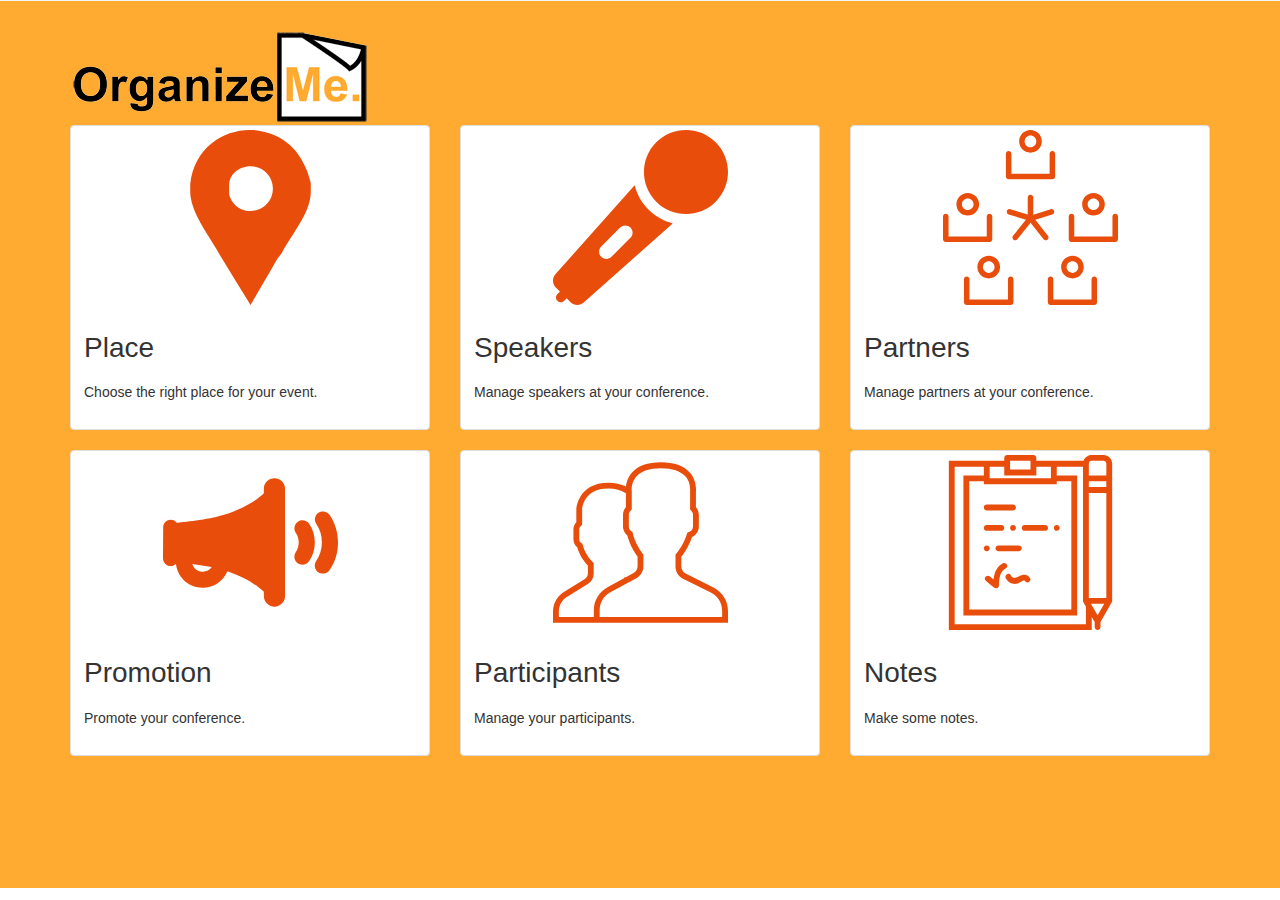
<file: form.html>
<!--
Author: W3layouts
Author URL: http://w3layouts.com
License: Creative Commons Attribution 3.0 Unported
License URL: http://creativecommons.org/licenses/by/3.0/
-->
<!DOCTYPE html>
<html>
<head>
<title>OrganizeMe.pl - Zorganizuj event!</title>
<meta name="viewport" content="width=device-width, initial-scale=1">
<meta http-equiv="Content-Type" content="text/html; charset=utf-8" />
<meta name="description" content="OrganizeMe.pl - Zorganizuj event!" />
<meta name="keywords" content="organizeme, organize, events, plan" />
<script type="application/x-javascript"> addEventListener("load", function() { setTimeout(hideURLbar, 0); }, false); function hideURLbar(){ window.scrollTo(0,1); } </script>
<link href="css/style.css" rel="stylesheet" type="text/css" media="all" />
<link href="css/bootstrap.css" rel="stylesheet" type="text/css" media="all">
<link href="css/styles.css?v=1.6" rel="stylesheet">
<link href="font-awesome/css/font-awesome.min.css" rel="stylesheet" type="text/css">
<link href='https://fonts.googleapis.com/css?family=Alegreya' rel='stylesheet' type='text/css'>
<!-- js -->
<script src="js/jquery.min.js"></script>
<script src="js/scripts.js?v=1.7"></script>
<!-- //js -->
<!-- start-smoth-scrolling -->
<script type="text/javascript" src="js/move-top.js"></script>
<script type="text/javascript" src="js/easing.js"></script>
<script type="text/javascript">
	jQuery(document).ready(function($) {
		$(".scroll").click(function(event){		
			event.preventDefault();
			$('html,body').animate({scrollTop:$(this.hash).offset().top},1000);
		});
	});
</script>
<!-- start-smoth-scrolling -->
</head>
	<body class="cbp-spmenu-push">
		<!-- header -->
		<div class="header-bg">
					<section class="navigation">
							<div class="container-fluid">
								<div class="col-md-8 col-md-offset-2 col-sm-8 col-sm-offset-2 col-xs-8 col-xs-offset-2">
								
								</div>
							</div>
						</section>
						<div class="header-top">
							<div class="container">
								<div class="head-logo">
									<a href="index.html"><img src="images/logo.png"></a>
								</div>
								<div class="clearfix"> </div>
							</div>
						</div>
			<div class="banner-info">
				<!-- container -->
				<div class="container">
					<div class="row">
					  <div class="col-sm-6 col-md-4">
					    <a href="#" class="thumbnail conference-tile">
					      <img src="images/location.svg"  alt="..." class="conference-icon">
					      <div class="caption">
						<h1>Place</h1>
						<p>Choose the right place for your event.</p>
					      </div>
					      </a>
					  </div>
					  <div class="col-sm-6 col-md-4">
					    <a href="#" class="thumbnail conference-tile">
					      <img src="images/speakers.svg"  alt="..." class="conference-icon">
					      <div class="caption">
						<h1>Speakers</h1>
						<p>Manage speakers at your conference.</p>
					      </div>
					      </a>
					    </div>
					  <div class="col-sm-6 col-md-4">
					    <a href="#" class="thumbnail conference-tile">
					      <img src="images/partners.svg"  alt="..." class="conference-icon">
					      <div class="caption">
						<h1>Partners</h1>
						<p>Manage partners at your conference.</p>
					      </div>
					      </a>
					    </div>
					  <div class="col-sm-6 col-md-4">
					    <a href="#" class="thumbnail conference-tile">
					      <img src="images/promotion.svg"  alt="..." class="conference-icon">
					      <div class="caption">
						<h1>Promotion</h1>
						<p>Promote your conference.</p>
					      </div>
					      </a>
					    </div>
					  <div class="col-sm-6 col-md-4">
					    <a href="#" class="thumbnail conference-tile">
					      <img src="images/participants.svg"  alt="..." class="conference-icon">
					      <div class="caption">
						<h1>Participants</h1>
						<p>Manage your participants.</p>
					      </div>
					      </a>
					    </div>
					  <div class="col-sm-6 col-md-4">
					    <a href="#" class="thumbnail conference-tile">
					      <img src="images/notes.svg"  alt="..." class="conference-icon">
					      <div class="caption">
						<h1>Notes</h1>
						<p>Make some notes.</p>
					      </div>
					      </a>
					    </div>
					</div>
				</div>
				<!-- //container -->
			</div>
		</div>
		<!-- //header -->
  
	</body>
</html>
</file>
<file: css/style.css>
/*--
Author: W3layouts
Author URL: http://w3layouts.com
License: Creative Commons Attribution 3.0 Unported
License URL: http://creativecommons.org/licenses/by/3.0/
--*/
/*-- header --*/
.banner-info-left h2 {
  font-family: 'Alegreya';
}
html,body {
	font-family: 'OpenSans-Regular';
	background:#FFF;
	font-size:100%;
}
@font-face {
   font-family: 'DidactGothic';
   src: url(../fonts/DidactGothic.ttf)format('truetype');
}
@font-face {
   font-family: 'OpenSans-Regular';
   src: url(../fonts/OpenSans-Regular.ttf)format('truetype');
}
.header-bg{
	background:#FFAB31;
	background-size:cover;
	padding-bottom: 8em;
}
.header-top {
  padding-top: 2em;
}
.header {
	padding-top: 4em;
}	
.head-logo a{
  color: #FFF;
  font-size: 3em;
  font-family: 'DidactGothic';
  text-decoration: none;
  font-weight: 600;
}
.head-logo{
	float:left;
}
.head-logo a:hover{
	text-decoration:none;
	color:#FFF;
}
.top-nav {
  float: right;
  margin-top: .3em;
}
.top-nav a img {
  background: #FFAB31;
  padding: 8px;
}
.top-nav a:focus{
  outline: none !important;	
}
.nav > li > a:hover, .nav > li > a:focus {
  text-decoration: none;
  background: none !important;
  border: none !important;
  outline: none !important;
  color: #98D361 !important;
}
.conference-icon{
	width: 50%;
	height: 50%;
}
.conference-tile{
	color: #E84D0C;
}
.banner-info-left h2{
  font-size: 2em;
  margin: 9em 0 1em 0;
  color: #FFF;
  font-weight: 300;
  line-height: 1.5em;
}
.banner-info-left h2 span{
  font-weight: 600;
  color: #E84D0C;
}
.banner-info-left p{
  color: #FFF;
  font-size: 1em;
  margin: 0 0 3em 0;
  line-height: 1.8em;
}
.banner-button{
	float:left;
	width: 31.8%;
}
.banner-button a img{
	width:100%;
}
.green-button{
	margin:0 1em;
}
.mobile-device {
  margin-top: 7em;
}
/*------------------ Slider Part starts Here----------*/
#slider2,
#slider3 {
  box-shadow: none;
  -moz-box-shadow: none;
  -webkit-box-shadow: none;
  margin: 0 auto;
}
.rslides_tabs {
  list-style: none;
  padding: 0;
  background: rgba(0,0,0,.25);
  box-shadow: 0 0 1px rgba(255,255,255,.3), inset 0 0 5px rgba(0,0,0,1.0);
  -moz-box-shadow: 0 0 1px rgba(255,255,255,.3), inset 0 0 5px rgba(0,0,0,1.0);
  -webkit-box-shadow: 0 0 1px rgba(255,255,255,.3), inset 0 0 5px rgba(0,0,0,1.0);
  font-size: 18px;
  list-style: none;
  margin: 0 auto 50px;
  max-width: 540px;
  padding: 10px 0;
  text-align: center;
  width: 100%;
}
.rslides_tabs li {
  display: inline;
  float: none;
  margin-right: 1px;
}
.rslides_tabs a {
  width: auto;
  line-height: 20px;
  padding: 9px 20px;
  height: auto;
  background: transparent;
  display: inline;
}
.rslides_tabs li:first-child {
  margin-left: 0;
}
.rslides_tabs .rslides_here a {
  background: rgba(255,255,255,.1);
  color: #fff;
  font-weight: bold;
}
.events {
  list-style: none;
}
.callbacks_container {
  position: relative;
  float: left;
  width: 100%;
}
.callbacks {
  position: relative;
  list-style: none;
  overflow: hidden;
  width: 100%;
  padding: 0;
  margin: 0;
}
.callbacks li {
  position: absolute;
  width: 100%;
  left: 0;
  top: 0;
}
.callbacks img {
  position: relative;
  z-index: 1;
  height: auto;
  border: 0;
}
.callbacks .caption {
	display: block;
	position: absolute;
	z-index: 2;
	font-size: 20px;
	text-shadow: none;
	color: #fff;
	left: 0;
	right: 0;
	padding: 10px 20px;
	margin: 0;
	max-width: none;
	top: 10%;
	text-align: center;
}
.callbacks_nav {
  	position: absolute;
	-webkit-tap-highlight-color: rgba(0,0,0,0);
	top: 52%;
	left: 0;
	opacity: 0.7;
	z-index: 3;
	text-indent: -9999px;
	overflow: hidden;
	text-decoration: none;
	height: 61px;
	width: 55px;
	background: transparent url("../images/themes.png") no-repeat left top;
	margin-top: -65px;
}
.callbacks_nav:active {
  opacity: 1.0;
}
.callbacks_nav.next {
  left: auto;
  background-position: right top;
  right: 0;
}
#slider3-pager a {
  display: inline-block;
}
#slider3-pager span{
  float: left;
}
#slider3-pager span{
	width:100px;
	height:15px;
	background:#fff;
	display:inline-block;
	border-radius:30em;
	opacity:0.6;
}
#slider3-pager .rslides_here a {
  background: #FFF;
  border-radius:30em;
  opacity:1;
}
#slider3-pager a {
  padding: 0;
}
#slider3-pager li{
	display:inline-block;
}
.rslides {
  position: relative;
  list-style: none;
  overflow: hidden;
  width: 100%;
  padding: 0;
  margin: 0;
}
.rslides li {
  -webkit-backface-visibility: hidden;
  position: absolute;
  display: none;
  width: 100%;
  left: 0;
  top: 0;
}
.rslides li{
  position: relative;
  display: block;
  float: left;
}
.rslides img {
  height: auto;
  border: 0;
}
.callbacks_tabs{
  list-style: none;
  position: absolute;
  top: 105%;
  z-index: 999;
  left: 0;
  padding: 0;
  margin: 0;
}
.slider-top{
	text-align: center;
	padding:10em 0;
}
.slider-top h1{
	font-weight:700;
	font-size:48px;
	color:#010101;
}
.slider-top p{
	font-weight:400;
	font-size:20px;
	padding:1em 7em;
	color:#010101;
}
.slider-top ul.social-slide{
	display:inline-flex;
	margin: 0px;
	padding: 0px;
}
ul.social-slide li i{
	width:70px;
	height:74px;
	background:url(../images/img-resources.png)no-repeat;
	display: inline-block;
	margin:0px 15px;
}
ul.social-slide li i.win{
	background-position:-6px 0px;
}
ul.social-slide li i.android{
	background-position:-110px 0px;
}
ul.social-slide li i.mac{
	background-position:-215px 0px;
}
.callbacks_tabs li{
	display: inline-block;
}
@media screen and (max-width: 600px) {
  .callbacks_nav {
    top: 47%;
    }
}
/*----*/
.callbacks_tabs a{
 visibility: hidden;
}
.callbacks_tabs a:after {
  content: "\f111";
  font-size:0;
  font-family: FontAwesome;
  visibility: visible;
  display: block;
  height:16px;
  width:16px;
  display:inline-block;
  border:2px solid #FFF;
  border-radius: 30px;
  -webkit-border-radius: 30px;
  -moz-border-radius: 30px;
  -o-border-radius: 30px;
  -ms-border-radius: 30px;
}
.callbacks_here a:after{
	border: 2px solid #FFFFFF;
	background: #FFFFFF;
}
/*-- Slider part Ends Here --*/
/*-- banner-bottom --*/
.banner-bottom{
  padding: 5em 0;
}
.banner-text {
	text-align: center;
}
.banner-text h3{
  color: #98D361;
  font-size: 3em;
  font-weight: 400;
  font-family: 'DidactGothic';
  margin: 0;
}
.banner-text p{
  color: #A0A0A0;
  font-size: 1.2em;
  margin: 2em auto 0 auto;
  width: 72%;
  line-height: 1.8em;
}
.banner-bottom-grids{
	margin: 6em 0 0 0;
}	
.banner-bottom-grid{
	text-align:center;
}
.banner-bottom-grid h4{
  color: #747474;
  margin: 2em 0 1em 0;
  font-size: 1.6em;
}
.banner-bottom-grid p{
  color: #A0A0A0;
  font-size: 1em;
  margin: 0 auto;
  width: 80%;
  line-height: 1.8em;
}
.services-icon {
  background: #98D361;
  width: 120px;
  height: 120px;
  line-height: 10em;
  margin: 0 auto;
  border-radius: 50%;
  -webkit-border-radius: 50%;
  -ms-border-radius: 50%;
  -moz-border-radius: 50%;
  -o-border-radius: 50%;
}
.glyphicon {
  position: relative;
  top: 1px;
  display: inline-block;
  font-family: 'Glyphicons Halflings';
  font-style: normal;
  font-weight: normal;
  line-height: 1;
  -webkit-font-smoothing: antialiased;
  -moz-osx-font-smoothing: grayscale;
}
.glyphicon-th-large {
  font-size: 2.5em;
  color: #FFFFFF;
}
.red h4{
	color:#747474;
}
.green h4{
	color:#747474;
}
ul.callbacks_tabs.callbacks2_tabs a:after{
	border:2px solid #505b6f;
}
ul.callbacks_tabs.callbacks2_tabs .callbacks_here a:after{
	background: #505b6f;
	left:10%;
}
ul.callbacks_tabs.callbacks2_tabs {
  left: 82%;
  top: 102%;
}
/*-- about --*/
.about{
  padding: 5em 0;
  text-align: center;
  background: #F5F5F5;
}
.about-info h3{
	color: #98D361;
	font-size: 3em;
	font-weight: 400;
	font-family: 'DidactGothic';
	margin: 0;
}
.about-info p.caption {
  color: #A0A0A0;
  font-size: 1.2em;
  margin: 2em auto 0 auto;
  width: 72%;
  line-height: 1.8em;
}
.about-info p.a-text{
  color: #A0A0A0;
  font-size: 1em;
  margin: 2em auto 0;
  width: 80%;
  line-height: 1.8em;
}
/*-- features --*/
.features {
  padding: 3em 0 6em 0 !important;
}
.features-info {
  text-align: center;
}
.features-info h3 {
  color: #fff;
  font-size: 3em;
  font-weight: 400;
  font-family: 'DidactGothic';
  margin: 0;
}
.features-info p {
  color: #A0A0A0;
  font-size: 1.2em !important;
  margin: 2em auto 0 auto;
  width: 72%;
  line-height: 1.8em !important;
}
.features-right{
  margin-top: 13em;
}
.features-right h4{
  color: #747474;
  font-size: 2em;
  margin: 0;
}
.features-right-grids {
	margin-top: 4em;
}
.features-right-grid {
	margin-top: 4em;
}
.features-device{
	text-align:right;
}
.design-left{
	float:left;
	width: 50px;
	height: 50px;
}
.easy{
	background: url(../images/s.png) no-repeat 0px -50px;
}
.developer{
	background: url(../images/s.png) no-repeat 0px -100px;
}
.fully{
	background: url(../images/s.png) no-repeat 0px -150px;
}
.design-left img{
	width:100%;
}
.design-right{
	float:left;
	margin-left: 3em;
}
.design-right h5{
  margin: 0;
  font-size: 1.6em;
  color: #fff;
}
.design-right p{
  font-size: 1em !important;
  margin: 0;
  color: #A0A0A0;
}
/*-- plans --*/
.plans{
  background: #F5F5F5;
  padding: 5em 0;
  text-align: center;
}
.plans h3{
  color: #98D361;
  font-size: 3em;
  font-weight: 400;
  font-family: 'DidactGothic';
  margin: 0;
}
.plans p{
  color: #A0A0A0;
  font-size: 1.2em;
  margin: 2em auto 0 auto;
  width: 72%;
  line-height: 1.8em;
}
.plans-grids {
	padding: 9em 0 0 0;
}
.plan-text {
  width: 43%;
  z-index: 999;
  margin: 0 auto;
  background: #98D361;
  text-align: center;
  padding: 1em 0;
  border-radius: 50%;
  -webkit-border-radius: 50%;
  -moz-border-radius: 50%;
  -o-border-radius: 50%;
  -ms-border-radius: 50%;
  box-shadow: 3px 4px 0px #669D34;
  position: absolute;
  top: -57px;
  left: 69px;
}
.plan-text a{
	color:#FFF;
	font-size:20px;
}	
.plan-text a:hover{
	color:#FFF;
	text-decoration:none;
}
.plan-text span{
	font-size: 55px;
	font-weight: 300;
}
.plan-text p{
	color: #FFF;
	font-size: 14px;
	margin: -17px 0 0 18px;
	width: 100%;
}
.plans-grid{
	float: left;
	width: 22.54%;
	margin: 0 1em;
	position: relative;
}
.plans-grid:hover {
	transform: scale(1.05);
	transition: .5s all;
	-webkit-transition: .5s all;
	-moz-transition: .5s all;
	-o-transition: .5s all;
	-ms-transition: .5s all;
}
.plans-grid-head{
  background: #98d361;
  padding: 4em 0 2em 0;
  text-align: center;
}
.plans-grid h4{
	color: #FFF;
	font-size: 36px;
	margin: 0;
	font-weight: 300;
}
.plans-grid-bottom{
	background:#FFF;
	box-shadow: 0px 0 7px #9F9C9C;
}
.plans-grid-bottom  span{
  color: #FFF;
  font-size: 12px;
  text-align: center;
  margin: 0;
}
.plans-grid-bottom p{
  color: #A0A0A0;
  font-size: 1.3em;
  text-align: center;
  border-bottom: 1px solid #DFDFDF;
  margin: 0;
  padding: .8em 0;
  width: 100%;
  background: #FFF;
}
.plan-button{
	text-align:center;
	padding: 3em 0;
}
.plan-button a {
color: #FFF;
  font-size: 18px;
  font-weight: 300;
  padding: .5em 1.5em;
  background: #98D361;
  box-shadow: 0px 2px 0px #558825;
  text-transform: uppercase;
  border-radius: 7px;
  -webkit-border-radius: 7px;
  -moz-border-radius: 7px;
  -o-border-radius: 7px;
  -ms-border-radius: 7px;
}
.plans-grid:hover div.plan-text {
	transition: .5s all;
	-webkit-transition: .5s all;
	-moz-transition: .5s all;
	-o-transition: .5s all;
	-ms-transition: .5s all;
}
.plans-grid:hover div.plans-grid-head {
	transition: .5s all;
	-webkit-transition: .5s all;
	-moz-transition: .5s all;
	-o-transition: .5s all;
	-ms-transition: .5s all;
}
.plans-grid:hover div.plans-grid-bottom span {
	color: #FFF;
}
.plans-grid:hover div.plan-button a {
	text-decoration:none;
	transition: .5s all;
	-webkit-transition: .5s all;
	-moz-transition: .5s all;
	-o-transition: .5s all;
	-ms-transition: .5s all;
}
/*-- footer --*/
.footer{
  background: url(../images/banner1.jpg) no-repeat 0px 0px;
  background-size: cover;
  padding: 4em 0 1em 0;
}
.footer-info{
	text-align:center;
}
.footer-info h3{
	color: #FFF;
	font-size: 28px;
	font-weight: 800;
	margin: .5em 0;
}
.footer-info p{
  color: #FFF;
  font-size: 1.3em;
  margin: 0;
}
.footer-info form {
	margin: 3em 0 0 12em;
}
.footer-info input[type="text"] {
	width: 65%;
	color: #FFF;
	font-weight: 400;
	background: none;
	outline: none;
	font-size: 18px;
	padding: 1em 2em;
	margin: 0;
	border: solid 1px #FFF;
	-webkit-appearance: none;
	float: left;
}
.footer-info input[type="submit"] {
  border: none;
  outline: none;
  color: #A0A0A0;
  padding: .73em 2em;
  font-size: 1.6em;
  margin: 0;
  -webkit-appearance: none;
  background: #FFF;
  float: left;
}
.footer-info input[type="submit"]:hover {
	background: rgba(255, 255, 255, 0.7);
	transition: .5s all;
	-webkit-transition: .5s all;
	-moz-transition: .5s all;
	-o-transition: .5s all;
	-ms-transition: .5s all;
}
.copyright {
  margin: 3em 0 0 0;
}
.copyright p{
  text-align: center;
  font-size: 1em;
  color: #FFF;
}
.copyright p a{
	color: #FFF;
}
.copyright p a:hover{
	text-decoration:underline;
	color:#FFF;
	transition: .5s all;
	-webkit-transition: .5s all;
	-moz-transition: .5s all;
	-o-transition: .5s all;
	-ms-transition: .5s all;
}
/*-- mail --*/
.mail {
  padding: 5em 0;
}
.mail-info{
	text-align:center;
}
.mail-info h3 {
  color: #98D361;
  font-size: 3em;
  font-weight: 400;
  font-family: 'DidactGothic';
  margin: 0;
}
.mail-info p {
  color: #A0A0A0;
  font-size: 1.2em;
  margin: 2em auto 0 auto;
  width: 72%;
  line-height: 1.8em;
}
.mail-grids {
  margin-top: 4em;
}
.map iframe {
  width: 100%;
  min-height: 400px;
  border: none;
}
.mail-grid-left h3 {
  color: #98D361;
  font-size: 2em;
  margin: 0;
}
.mail-grid-left h5 {
  color: #A0A0A0;
  font-size: 1em;
  margin: 1em 0;
  line-height: 1.8em;
}
.mail-grid-left h4 {
  color: #848484;
  font-size: 1.3em;
  margin: 0;
}
.mail-grid-left p {
  color: #A0A0A0;
  font-size: 14px;
  margin: 1em 0;
  line-height: 1.8em;
}
.mail-grid-left p a {
  color: #A0A0A0;
}
.mail-grid-left h5 span {
  display: block;
}
.mail-grid-left p span {
  display: block;
}
.contact-text input[type="text"] {
  width: 100%;
  color: #A0A0A0;
  background: none;
  outline: none;
  font-size: 1em;
  padding: 1em;
  margin-bottom: 1em;
  border: solid 1px #A0A0A0;
  -webkit-appearance: none;
}
.contact-text textarea {
  resize: none;
  width: 100%;
  color: #A0A0A0;
  font-size: 1em;
  outline: none;
  background: none;
  padding: 1em;
  border: solid 1px #A0A0A0;
  min-height: 150px;
  -webkit-appearance: none;;
}
.contact-text input[type="submit"] {
  border: none;
  outline: none;
  color: #FFF;
  padding: 1em 2em;
  font-family: 'Open Sans', sans-serif;
  font-size: 1em;
  font-weight: 600;
  margin: 0.5em 0 0 0;
  -webkit-appearance: none;
  background: #98D361;
  border-radius: 7px;
  -webkit-border-radius: 7px;
  -moz-border-radius: 7px;
  -o-border-radius: 7px;
  -ms-border-radius: 7px;
}
.contact-text input[type="submit"]:hover {
  background: #E4E4E4;
  transition: 0.5s all;
  -webkit-transition: 0.5s all;
  -o-transition: 0.5s all;
  -moz-transition: 0.5s all;
  -ms-transition: 0.5s all;
}
/*-- to-top --*/
#toTop {
	display: none;
	text-decoration: none;
	position: fixed;
	bottom: 14px;
	right: 2%;
	overflow: hidden;
	z-index: 999; 
	width: 24px;
	height: 24px;
	border: none;
	text-indent: 100%;
	background: url("../images/up-arrow.png") no-repeat 0px 0px;
}
#toTopHover {
	width: 40px;
	height: 40px;
	display: block;
	overflow: hidden;
	float: right;
	opacity: 0;
	-moz-opacity: 0;
	filter: alpha(opacity=0);
}
/*-- responsive starts here --*/
@media (max-width:1080px){
	.banner-button {
		width: 30.8%;
	}
	.banner-button a {
		width: 165px;
		background-size: 100%;
	}
	.green-button a {
		background-size: 100%;
	}
	.blue-button a {
		background-size: 100%;
	}
	.banner-bottom-grid p {
		width: 100%;
	}
	.features-right {
		padding-left: 3em !important;
	}
	ul.callbacks_tabs.callbacks2_tabs {
		left: 34%;
	}
	.footer-info form {
		margin: 3em 0 0 9em;
	}
	.banner-button a:hover{
		background-size: 100%;
	}
	.design-right {
		margin-left: 2em;
	}
	.plans-grid {
	  width: 21.54%;
	}
	.plan-text {
		width: 56%;
		top: -63px;
		left: 44px;
	}
}
@media (max-width:991px){
	.header {
		padding-top: 2em;
	}
	.banner-info-left {	
		width: 60%;
		float:left;
	}
	.banner-info-left h2 {
		font-size: 2em;
		margin: 5em 0 1em 0;
	}
	.banner-button a {
		width: 129px;
	}
	.slid {
		float: left;
		width: 40%;
	}
	.mobile-device img {
		width: 100%;
	}
	.banner-bottom {
		padding: 3em 0;
	}
	.banner-bottom-grids {
		margin: 2em 0 0 0;
	}
	.banner-bottom-grid p {
		width: 62%;
		margin-bottom: 2em;
	}
	.banner-bottom-grid h4 {
		margin: 1em 0 0.5em 0;
	}
	.mobile-device {
		margin-top: 4em;
	}
	.features-right h4 {
		font-size: 30px;
	}
	.design-right {
		margin-left: 2em;
		width: 77%;
	}	
	.features-right {
		padding-left: 2em !important;
		float: left;
		width: 60%;
	}	
	.features-right {
		margin-top: 6em;
	}
	.features-right-grid {
		margin-top: 2em;
	}
	.footer {
		padding: 9em 0 0 0;
	}
	ul.callbacks_tabs.callbacks2_tabs {
	  left: 80%;
	}
	.plans-grid {
	  width: 46%;
	  margin: 0 1em 5.5em;
	}
	.plan-text {
	  width: 34%;
	  left: 107px;
	}
	.mail-grids {
	  margin-top: 3em;
	}
	.contact-text {
	  padding: 2em 0 0 0;
	}
	.footer-info input[type="text"] {
		padding: .96em 2em;
	}
	.footer-info form {
	  margin: 3em 0 0 4em;
	}
}
@media (max-width:640px){
	.banner-info-left {
		width: 67%;
	}
	.banner-info-left h2 {
		font-size: 1.37em;
		margin: 5em 0 2em 0;
	}
	.slid {
		width: 33%;
	}
	.banner-button {
		width: 29.8%;
	}
	.banner-button a {
		width: 117px;
	}
	.banner-bottom {
		padding: 1em 0;
	}
	.banner-text p {
		margin: 1em auto 0 auto;
	}
	.slid {
		width: 33%;
	}
	.features-right {
		width: 65%;
	}
	.features-right h4 {
		font-size: 20px;
	}
	.features-right-grids {
		margin-top: 2em;
	}
	.features-right-grid {
		margin-top: 1em;
	}
	.footer {
		padding: 5em 0 0 0;
	}
	.footer-info p {
		font-size: 22px;
	}
	.footer-info form {
		margin: 3em 0 0 4em;
	}
	.footer-info input[type="text"] {
		padding: .7em 0 .5em 2em;
	}
	.footer-info input[type="submit"] {
		padding: .67em 1em;
		font-size: 18px;
	}
	.copyright {
		margin: 6em 0 1em 0;
	}
	.design-right h5 {
		font-size: 1.4em;
	}
	ul.callbacks_tabs.callbacks2_tabs {
	  left: 61%;
	}
	.plans-grid {
	  width: 45.28%;
	  margin: 0 1em 4.5em;
	}
	.plan-text {
	  width: 43%;
	  left: 80px;
	  top: -62px;
	}
	.mail {
	  padding: 3em 0;
	}
	.mail-info p {
		width: 80%;
	}
}
@media (max-width:480px){
	.head-logo a img {
		width: 75%;
	}
	.press a {
		font-size: 22px;
	}
	.banner-info-left h2 {
		margin: 2em 0 2em 0;
	}	
	.banner-info-left {
		width: 100%;
		float: none;
	}
	.banner-button {
		width: 30.8%;
	}
	.banner-button a {
		width: 128px;
		height: 45px;
	}
	.slid {
		width: 100%;
		float: left;
		margin: 0 auto;
	}
	.mobile-device {
		margin: 4em auto 0 auto;
		width: 58%;
	}	
	.callbacks_tabs a:after {
		height: 13px;
		width: 13px;
	}
	.header-bg {
		padding-bottom: 5em;
	}
	.banner-bottom-grid h4 {
		font-size: 23px;
	}
	.banner-bottom-grid p {
		font-size: 14px;
	}
	.features {
		padding-bottom: 4em;
	}
	.features-right {
		width: 100%;
	}
	.features-right h4 {
		font-size: 22px;
	}
	.features-right-grid {
		margin-top: 2em;
	}
	.design-right p {
		font-size: 14px;
	}
	.footer {
		padding: 4em 0 0 0;
	}		
	.footer-info h3 {
		font-size: 23px;
	}
	.footer-info p {
		font-size: 20px;
	}
	.footer-info form {
		margin: 3em 0 0 3em;
	}
	.footer-info input[type="submit"] {
		padding: .73em 1em;
		font-size: 17px;
	}
	.about {
		padding: 3em 0;
	}
	.features-right {
	  margin-top: 4em;
	}
	.banner-info-left {
	  width: 100% !important;
	  float: left !important;
	  margin-top: 2em;
	}
	.slid {
	  width: 100% !important;
	  float: left !important;
	  margin: 0 auto !important;
	}
	.banner-text p {
		width: 90%;
	}
	.banner-text h3 {
		font-size: 2.5em;
	}
	.about-info h3 {
		font-size: 2.6em;
	}
	.about-info p.caption {
		width: 90%;
	}
	.about-info p.a-text {
		width: 90%;
	}
	.features-info h3 {
		font-size: 2.6em;
	}
	.features-info p {
		width: 90%;
	}
	.plans {
		padding: 3em 0;
	}
	.plans h3 {
		font-size: 2.6em;
	}
	.plans p {
		width: 90%;
	}
	.plans-grid {
	  width: 43.53%;
	}
	.plan-text {
	  width: 44%;
	  left: 56px;
	  top: -40px;
	}
	.plans p {
	  font-size: 14px;
	}
	.plan-text span {
		font-size: 35px;
	}
	.plans-grids {
	  padding: 7em 0 0 0;
	}
	.mail-info p {
	  width: 90%;
	}
	.mail-info h3 {
		font-size: 2.6em;
	}
}
@media (max-width:320px){
	.head-logo {
		width: 50%;
	}
	.head-logo a img {
		width: 80%;
	}
	.press a {
		font-size: 18px;
	}
	.banner-info-left h2 {
		margin: 2em 0 1em 0;
		font-size: 1.2em;
	}
	.banner-button {
		width: 100%;
	}
	.banner-button a {
		width: 132px;
		height: 47px;
	}
	.green-button {
		margin: 1em 0;
	}
	.banner-button a {
		width: 132px;
		height: 47px;
		margin: 0 auto;
	}
	.mobile-device {
		margin: 2em auto 0 auto;
		width: 64%;
	}		
	.banner-text h3 {
		font-size: 2em;
	}
	.banner-bottom-grid p {
		width: 100%;
	}
	.banner-bottom-grid img {
		width: 20%;
	}
	.features-right {
		width: 100%;
		padding: 0 !important;
	}
	.design-right h5 {
		font-size: 17px;
	}
	.design-left {
		float: none;
		margin: 0 auto;
	}
	.design-right {
		margin: 0;
		width: 100%;
		text-align: center;
	}
	.footer-info h3 {
		font-size: 18px;
	}
	.footer-info p {
		font-size: 16px;
	}
	.footer-info input[type="text"] {
		width: 100%;
	}
	.footer-info form {
		margin: 3em 0 0 0;
	}
	.footer-info input[type="text"] {
		padding: .5em 0 .5em 1em;
	}
	.footer-info input[type="submit"] {
		font-size: 15px;
	}
	.footer-info input[type="submit"] {
		margin: 1em 0;
		float: none;
	}
	.copyright {
		  margin: 1em 0 1em 0;
	}
	.header-top {
	  padding-top: 1em;
	}
	.banner-info-left p {
		font-size: .9em;
	}
	.banner-button a img {
	  width: 56%;
	}
	.header-bg {
	  padding-bottom: 1em;
	}
	.head-logo a {
		font-size: 2em;
	}
	.top-nav a img {
	  width: 85%;
	}
	.banner-text p {
	  width: 100%;
	  font-size: 1em;
	}
	.services-icon {
	  width: 100px;
	  height: 100px;
	  line-height: 9em;
	}
	.banner-bottom-grid h4 {
	  font-size: 1.5em;
	}
	.about {
	  padding: 2em 0;
	}
	.about-info p.caption {
	  width: 100%;
	}
	.about-info p.caption {
	  width: 100%;
	  font-size: 1em;
	  margin: 1em auto 0 auto;
	}
	.about-info p.a-text {
	  width: 100%;
	  font-size: .9em;
	}
	.features {
	  padding: 2em 0 6em 0 !important;
	}
	.about-info h3 {
	  font-size: 2em;
	}
	.features-info p {
	  width: 100%;
	  font-size: 1em !important;
	}
	.plans {
	  padding: 2em 0;
	}
	.plans h3 {
	  font-size: 2em;
	}
	.plans p {
	  width: 100%;
	  font-size: 1em !important;
	}
	.plans-grids {
	  padding: 3em 0 0 0;
	}
	.plans-grid {
	  width: 44.85%;
	  margin: 0 .5em 4em;
	}
	.plan-text {
	  width: 68%;
	  left: 20px;
	}
	.plan-text span {
	  font-size: 36px;
	}
	.plans-grid h4 {
	  font-size: 22px;
	}
	.plan-button {
	  padding: 1em 0;
	}
	.plan-button a {
	    padding: .3em 0.5em;
		font-size: 14px;
	}
	.plan-text p {
		margin: -17px 0 0 9px;
	}
	.mail {
	  padding: 2em 0;
	}
	.mail-info h3 {
	  font-size: 2em;
	}
	.mail-info p {
	  width: 100%;
	  font-size: 1em;
	}
	.mail-grids {
	  margin-top: 2em;
	}
	.mail-grid-left h5 {
		font-size: .9em;
	}
	.contact-text input[type="text"] {
		font-size: .8em;
	}
	.contact-text textarea {
		font-size: .9em;
	}
	.footer {
	  padding: 2em 0 0 0;
	}
	.footer-info h3 {
	  font-size: 16px;
	}
	.footer-info p {
	  font-size: .9em;
	}
	.features-info h3 {
	  font-size: 2em;
	}
}
</file>
<file: css/styles.css>
/* ! normalize.css v1.0.0 | MIT License | git.io/normalize */
 
/* ==========================================================================
HTML5 display definitions
========================================================================== */
 
/* * Corrects `block` display not defined in IE 6/7/8/9 and Firefox 3. */
 
article, aside, details, figcaption, figure, footer, header, hgroup, nav, section, summary { display: block; }
/* * Corrects `inline-block` display not defined in IE 6/7/8/9 and Firefox 3. */
audio, canvas, video { display: inline-block; *display: inline; *zoom: 1; }
/* * Prevents modern browsers from displaying `audio` without controls.
* Remove excess height in iOS 5 devices. */
audio:not([controls]) { display: none; height: 0; }
/* * Addresses styling for `hidden` attribute not present in IE 7/8/9, Firefox 3, * and Safari 4.
* Known issue:no IE 6 support. */
[hidden] { display: none; }
/* ==========================================================================
Base
========================================================================== */
/* * 1. Corrects text resizing oddly in IE 6/7 when body `font-size` is set using
*    `em` units.
* 2. Prevents iOS text size adjust after orientation change, without disabling
*    user zoom. */
 
html { font-size: 100%; /* 1 */
    -webkit-text-size-adjust: 100%; /* 2 */
-ms-text-size-adjust: 100%; /* 2 */ }
/* * Addresses `font-family` inconsistency between `textarea` and other form
* elements. */
html, button, input, select, textarea { font-family: 'Lato', sans-serif; }
/* * Addresses margins handled incorrectly in IE 6/7. */
/* ==========================================================================
Links
========================================================================== */
/* * Addresses `outline` inconsistency between Chrome and other browsers. */
 
a:focus { outline: thin dotted; }
/* * Improves readability when focused and also mouse hovered in all browsers. */
a:active, a:hover { outline: 0; }
/* ==========================================================================
Typography
========================================================================== */
/* * Addresses font sizes and margins set differently in IE 6/7.
* Addresses font sizes within `section` and `article` in Firefox 4+, Safari 5, * and Chrome. */
 
h1 { font-size: 2em; margin: 0.67em 0; }
h2 { font-size: 1.5em; margin: 0.83em 0; }
h3 { font-size: 1.17em; margin: 1em 0; }
h4 { font-size: 1em; margin: 1.33em 0; }
h5 { font-size: 0.83em; margin: 1.67em 0; }
h6 { font-size: 0.75em; margin: 2.33em 0; }
/* * Addresses styling not present in IE 7/8/9, Safari 5, and Chrome. */
abbr[title] { border-bottom: 1px dotted; }
/* * Addresses style set to `bolder` in Firefox 3+, Safari 4/5, and Chrome. */
b, strong { font-weight: bold; }
blockquote { margin: 1em 40px; }
/* * Addresses styling not present in Safari 5 and Chrome. */
dfn { font-style: italic; }
/* * Addresses styling not present in IE 6/7/8/9. */
mark { background: #ff0; color: #000; }
/* * Addresses margins set differently in IE 6/7. */
p, pre { margin: 1em 0; }
/* * Corrects font family set oddly in IE 6, Safari 4/5, and Chrome. */
code, kbd, pre, samp { font-family: monospace, serif; _font-family: 'courier new', monospace; font-size: 1em; }
/* * Improves readability of pre-formatted text in all browsers. */
pre { white-space: pre; white-space: pre-wrap; word-wrap: break-word; }
/* * Addresses CSS quotes not supported in IE 6/7. */
q { quotes: none; }
/* * Addresses `quotes` property not supported in Safari 4. */
q:before, q:after { content: ''; content: none; }
small { font-size: 75%; }
/* * Prevents `sub` and `sup` affecting `line-height` in all browsers. */
sub, sup { font-size: 75%; line-height: 0; position: relative; vertical-align: baseline; }
sup { top: -0.5em; }
sub { bottom: -0.25em; }
/* ==========================================================================
Lists
========================================================================== */
/* * Addresses margins set differently in IE 6/7. */
 
dl, menu, ol, ul { margin: 1em 0; }
dd { margin: 0 0 0 40px; }
/* * Addresses paddings set differently in IE 6/7. */
menu, ol, ul { padding: 0 0 0 40px; }
/* * Corrects list images handled incorrectly in IE 7. */
nav ul, nav ol { list-style: none; list-style-image: none; }
/* ==========================================================================
Embedded content
========================================================================== */
/* * 1. Removes border when inside `a` element in IE 6/7/8/9 and Firefox 3.
* 2. Improves image quality when scaled in IE 7. */
 
img { border: 0; /* 1 */
-ms-interpolation-mode: bicubic; /* 2 */ }
/* * Corrects overflow displayed oddly in IE 9. */
svg:not(:root) { overflow: hidden; }
/* ==========================================================================
Figures
========================================================================== */
/* * Addresses margin not present in IE 6/7/8/9, Safari 5, and Opera 11. */
 
figure { margin: 0; }
/* ==========================================================================
Forms
========================================================================== */
/* * Corrects margin displayed oddly in IE 6/7. */
 
form { margin: 0; }
/* * Define consistent border, margin, and padding. */
fieldset { border: 1px solid #c0c0c0; margin: 0 2px; padding: 0.35em 0.625em 0.75em; }
/* * 1. Corrects color not being inherited in IE 6/7/8/9.
* 2. Corrects text not wrapping in Firefox 3.
* 3. Corrects alignment displayed oddly in IE 6/7. */
legend { border: 0; /* 1 */
    padding: 0; white-space: normal; /* 2 */
*margin-left: -7px; /* 3 */ }
/* * 1. Corrects font size not being inherited in all browsers.
* 2. Addresses margins set differently in IE 6/7, Firefox 3+, Safari 5, *    and Chrome.
* 3. Improves appearance and consistency in all browsers. */
button, input, select, textarea { font-size: 100%; /* 1 */
    margin: 0; /* 2 */
    vertical-align: baseline; /* 3 */
*vertical-align: middle; /* 3 */ }
/* * Addresses Firefox 3+ setting `line-height` on `input` using ` !important` in
* the UA stylesheet. */
button, input { line-height: normal; }
/* * 1. Avoid the WebKit bug in Android 4.0.* where (2) destroys native `audio`
*    and `video` controls.
* 2. Corrects inability to style clickable `input` types in iOS.
* 3. Improves usability and consistency of cursor style between image-type
*    `input` and others.
* 4. Removes inner spacing in IE 7 without affecting normal text inputs.
*    Known issue:inner spacing remains in IE 6. */
button, html input[type="button"], /* 1 */
input[type="reset"], input[type="submit"] { -webkit-appearance: button; /* 2 */
    cursor: pointer; /* 3 */
*overflow: visible; /* 4 */ }
/* * Re-set default cursor for disabled elements. */
button[disabled], input[disabled] { cursor: default; }
/* * 1. Addresses box sizing set to content-box in IE 8/9.
* 2. Removes excess padding in IE 8/9.
* 3. Removes excess padding in IE 7.
*    Known issue:excess padding remains in IE 6. */
input[type="checkbox"], input[type="radio"] { box-sizing: border-box; /* 1 */
    padding: 0; /* 2 */
    *height: 13px; /* 3 */
*width: 13px; /* 3 */ }
/* * 1. Addresses `appearance` set to `searchfield` in Safari 5 and Chrome.
* 2. Addresses `box-sizing` set to `border-box` in Safari 5 and Chrome
*    (include `-moz` to future-proof). */
input[type="search"] { -webkit-appearance: textfield; /* 1 */
    -moz-box-sizing: content-box; -webkit-box-sizing: content-box; /* 2 */
box-sizing: content-box; }
/* * Removes inner padding and search cancel button in Safari 5 and Chrome
* on OS X. */
input[type="search"]::-webkit-search-cancel-button, input[type="search"]::-webkit-search-decoration { -webkit-appearance: none; }
/* * Removes inner padding and border in Firefox 3+. */
button::-moz-focus-inner, input::-moz-focus-inner { border: 0; padding: 0; }
/* * 1. Removes default vertical scrollbar in IE 6/7/8/9.
* 2. Improves readability and alignment in all browsers. */
textarea { overflow: auto; /* 1 */
vertical-align: top; /* 2 */ }
/* ==========================================================================
Tables
========================================================================== */
/* * Remove most spacing between table cells. */
 
table { border-collapse: collapse; border-spacing: 0; }
/* ==========================================================================
Clearfix
========================================================================== */
.clearfix:after { visibility: hidden; display: block; font-size: 0; content: " "; clear: both; height: 0; }
* html .clearfix { zoom: 1; }
/* IE6 */
*:first-child+html .clearfix { zoom: 1; }
/* IE7 */
/* ==========================================================================
Headings
========================================================================== */

.hero h1 { font-size: 60px; font-weight: 100; color: #fff; letter-spacing: -1px; margin: 100px 0 20px 0; }
.download-now h1 { font-size: 55px; font-weight: 100; color: #fff; margin: 100px 0 20px 0; }
.testimonials h1 { color: #fff; font-size: 43px; font-weight: 100; margin: 20px 0 80px 0; font-style: italic; }
.features h1 { color: #9197a8; font-size: 15px; margin: 0 0 20px 0; text-transform: uppercase; }
.design h1 { color: #abbcc3; font-size: 38px; font-weight: 300; margin-top: 0; }
/* ==========================================================================
Custom Styles
========================================================================== */
.navigation {   background-color: #F5F5F5; }
.nav-last { margin-bottom: 50px; margin: 0;}
nav ul { list-style: none; padding: 0;margin: 0; }
nav ul li a {   
  color: #545454;
  text-align: center;
  display: block !important;
  font-size: 1em;
  padding: 16px 0px !important;
  background: none;
  font-weight: 600;
  border-bottom: none;
  transition: all 0.5s ease;
  -moz-transition: all 0.5s ease;
  -webkit-transition: all 0.5s ease;
  -o-transition: all 0.5s ease;
  position: relative;
}
 nav ul li a:hover {   
	color: #98d361 !important;
	background: none !important;
}
nav ul li a:hover, nav ul li a:focus { color: rgba(255, 255, 255, 1); text-decoration: none; }
.indicator { position: absolute; right: 0 !important; }
.pull { display: none; }
.hero {
  padding: 0em 0;
  height: auto; }
.hero p { color: #d0e7e9; font-style: italic; font-size: 17px; }
.hero a { color: #fff; }
.hero-play-btn { height: 99px; width: 99px; background: url('../img/play-btn.png') no-repeat center center; display: block; text-indent: -99999px; margin: 80px auto 260px; transition: all 1s ease; -moz-transition: all 1s ease; -webkit-transition: all 1s ease; -o-transition: all 1s ease; }
.hero-play-btn:hover, .hero-play-btn:focus { transform: translate(0, -15px); -webkit-transform: translate(0, -15px); -o-transform: translate(0, -15px); -moz-transform: translate(0, -15px); }
.get-started-btn { background-color: #7accc8; padding: 20px 80px; border-radius: 3px; -webkit-border-radius: 3px; -moz-border-radius: 3px; font-size: 22px; letter-spacing: 2px; box-shadow: inset 0px 1px 0px rgba(255, 255, 255, 0.4); transition: all 0.5s ease; -moz-transition: all 0.5s ease; -webkit-transition: all 0.5s ease; -o-transition: all 0.5s ease; display: inline-block; }
.get-started-btn:hover, .get-started-btn:focus { text-decoration: none; background-color: #e8b968; }
.download-now { background: #e8b968 url('../img/ipadBG.png') no-repeat right 65px; background-size: 50%; }
.download-now p { color: #fff; font-size: 16px; margin: 40px 30px 40px 0; line-height: 30px; }
.download-btn { border: solid 3px #fff; border-radius: 3px; -webkit-border-radius: 3px; -moz-border-radius: 3px; font-size: 17px; letter-spacing: 2px; transition: all 0.5s ease; padding: 15px 70px; display: inline-block; color: #fff; margin-bottom: 185px; }
.download-btn:hover, .download-btn:focus { text-decoration: none; border-color: #a58347; color: #a58347; }
.testimonials { background: #5b6869 url('../img/tBG01.jpg') no-repeat left center; -webkit-background-size: cover; -moz-background-size: cover; -o-background-size: cover; background-size: cover; padding: 130px 0; }
.features { background: #000 url('../img/arrowBG.png') no-repeat center -1px; padding: 70px 0; }
.features p { color: #7a8387; font-size: 16px; word-spacing: 2px; line-height: 30px; }
.features-leftcol { border-right: 1px solid rgba(208, 217, 226, 0.4); padding-right: 60px; }
.features-rightcol { padding-left: 60px; }
.margin-bottom { margin-bottom: 70px; }
.try-btn { background-color: #f69679; border-radius: 3px; -webkit-border-radius: 3px; -moz-border-radius: 3px; font-size: 17px; color: #fff; transition: all 0.5s ease; -moz-transition: all 0.5s ease; -webkit-transition: all 0.5s ease; -o-transition: all 0.5s ease; display: inline-block; padding: 15px 50px; margin: 70px 0 70px; }
.try-btn:hover, .try-btn:focus { background-color: #e37857; color: #fff; text-decoration: none; }
.design { padding: 100px 0; background-color: #f6f6f4; position: relative; }
.flat-box { background-color: #fff; -webkit-box-shadow: 0px 3px 0px 0px rgba(234, 234, 234, 1); -moz-box-shadow: 0px 3px 0px 0px rgba(234, 234, 234, 1); box-shadow: 0px 3px 0px 0px rgba(234, 234, 234, 1); transition: all 0.5s ease; -moz-transition: all 0.5s ease; -webkit-transition: all 0.5s ease; -o-transition: all 0.5s ease; }
.flat-box:hover, .flat-box:focus { transform: translate(0, -15px); -webkit-transform: translate(0, -15px); -o-transform: translate(0, -15px); -moz-transform: translate(0, -15px); }
.colourway { height: 346px; }
.colour1 { background-color: #f69679; }
.colour2 { background-color: #e8b968; }
.colour3 { background-color: #7accc8; }
.colour4 { background-color: #373b44; }
.title { font-size: 15px; color: #9197a8; text-transform: uppercase; font-weight: 600; letter-spacing: 2px; padding: 20px 40px 0; }
.feature-text { padding: 0px 20px 40px 40px; font-style: italic; color: #7a8387; font-size: 16px; }
.design-content p { color: #abbcc3; line-height: 30px; font-weight: 300; }
.controls a { color: #959595; transition: all 0.5s ease; -moz-transition: all 0.5s ease; -webkit-transition: all 0.5s ease; -o-transition: all 0.5s ease; }
.controls a:hover, .controls a:focus { color: #555555; }
.controls .prev { margin-right: 5px; }
footer { background-color: #750DFF; padding: 75px 0 220px; }
footer p { color: #fff; line-height: 30px; }
.footer-nav { list-style: none; padding: 0; }
.footer-nav li a { display: block; color: #fff; padding: 5px; transition: all 0.5s ease; -moz-transition: all 0.5s ease; -webkit-transition: all 0.5s ease; -o-transition: all 0.5s ease; }
.footer-nav li a:hover, .footer-nav li a:focus { text-decoration: none; color: #5db3af; }
.badge-btn { width: 60px; height: 62px; background: url('../img/footer-logo.png') no-repeat center center; text-indent: -99999px; display: block; margin: 65px auto 65px; -webkit-transition-duration: 3s; -moz-transition-duration: 3s; -o-transition-duration: 3s; transition-duration: 3s; -webkit-transition-property: -webkit-transform; -moz-transition-property: -moz-transform; -o-transition-property: -o-transform; transition-property: transform; }
.badge-btn:hover, .badge-btn:focus { -webkit-transform: rotate(360deg); -moz-transform: rotate(360deg); -o-transform: rotate(360deg); }
.footer-credit { font-size: 12px; text-transform: uppercase; letter-spacing: 5px; }
footer a { color: #42817e; transition: all 0.5s ease; -moz-transition: all 0.5s ease; -webkit-transition: all 0.5s ease; -o-transition: all 0.5s ease; }
footer a:hover, footer a:focus { color: #2f5c5a; text-decoration: none; }
/* ==========================================================================
Animations
========================================================================== */
.animated { -webkit-animation-duration: 1s; animation-duration: 1s; -webkit-animation-fill-mode: both; animation-fill-mode: both; }
.animated.infinite { -webkit-animation-iteration-count: infinite; animation-iteration-count: infinite; }
.animated.hinge { -webkit-animation-duration: 2s; animation-duration: 2s; }
@-webkit-keyframes bounceInDown {
    0% { opacity: 0; -webkit-transform: translateY(-2000px); transform: translateY(-2000px); }
    60% { opacity: 1; -webkit-transform: translateY(30px); transform: translateY(30px); }
    80% { -webkit-transform: translateY(-10px); transform: translateY(-10px); }
    100% { -webkit-transform: translateY(0); transform: translateY(0); }
}
@keyframes bounceInDown {
    0% { opacity: 0; -webkit-transform: translateY(-2000px); -ms-transform: translateY(-2000px); transform: translateY(-2000px); }
    60% { opacity: 1; -webkit-transform: translateY(30px); -ms-transform: translateY(30px); transform: translateY(30px); }
    80% { -webkit-transform: translateY(-10px); -ms-transform: translateY(-10px); transform: translateY(-10px); }
    100% { -webkit-transform: translateY(0); -ms-transform: translateY(0); transform: translateY(0); }
}
.bounceInDown { -webkit-animation-name: bounceInDown; animation-name: bounceInDown; }
@-webkit-keyframes fadeInUpDelay {
    0% { opacity: 0; -webkit-transform: translateY(20px); transform: translateY(20px); }
    100% { opacity: 1; -webkit-transform: translateY(0); transform: translateY(0); }
}
@keyframes fadeInUpDelay {
    0% { opacity: 0; -webkit-transform: translateY(20px); -ms-transform: translateY(20px); transform: translateY(20px); }
    100% { opacity: 1; -webkit-transform: translateY(0); -ms-transform: translateY(0); transform: translateY(0); }
}
.fadeInUpDelay { -webkit-animation-name: fadeInUpDelay; animation-name: fadeInUpDelay; animation-delay: 1s; -webkit-animation-delay: 1s; }
@-webkit-keyframes fadeInUp {
    0% { opacity: 0; -webkit-transform: translateY(20px); transform: translateY(20px); }
    100% { opacity: 1; -webkit-transform: translateY(0); transform: translateY(0); }
}
@keyframes fadeInUp {
    0% { opacity: 0; -webkit-transform: translateY(20px); -ms-transform: translateY(20px); transform: translateY(20px); }
    100% { opacity: 1; -webkit-transform: translateY(0); -ms-transform: translateY(0); transform: translateY(0); }
}
.fadeInUp { -webkit-animation-name: fadeInUp; animation-name: fadeInUp; }
@-webkit-keyframes fadeInDown {
    0% { opacity: 0; -webkit-transform: translateY(-20px); transform: translateY(-20px); }
    100% { opacity: 1; -webkit-transform: translateY(0); transform: translateY(0); }
}
@keyframes fadeInDown {
    0% { opacity: 0; -webkit-transform: translateY(-20px); -ms-transform: translateY(-20px); transform: translateY(-20px); }
    100% { opacity: 1; -webkit-transform: translateY(0); -ms-transform: translateY(0); transform: translateY(0); }
}
.fadeInDown { -webkit-animation-name: fadeInDown; animation-name: fadeInDown; }
@-webkit-keyframes fadeInUpD {
    0% { opacity: 0; -webkit-transform: translateY(20px); transform: translateY(20px); }
    100% { opacity: 1; -webkit-transform: translateY(0); transform: translateY(0); }
}
@keyframes fadeInUpD {
    0% { opacity: 0; -webkit-transform: translateY(20px); -ms-transform: translateY(20px); transform: translateY(20px); }
    100% { opacity: 1; -webkit-transform: translateY(0); -ms-transform: translateY(0); transform: translateY(0); }
}
.fadeInUpD { -webkit-animation-name: fadeInUpD; animation-name: fadeInUpD; animation-delay: 0.5s; -webkit-animation-delay: 0.5s; }
/* ==========================================================================
Waypoints
========================================================================== */
.wp1, .wp2, .wp3, .wp4, .wp5, .wp6 { visibility: hidden; }
.bounceInLeft, .bounceInRight, .fadeInUp, .fadeInUpDelay, .fadeInDown, .fadeInUpD { visibility: visible; }
@media (max-width:320px){
	nav ul li a {
		padding: 12px 0px !important;
	}
}
</file>
